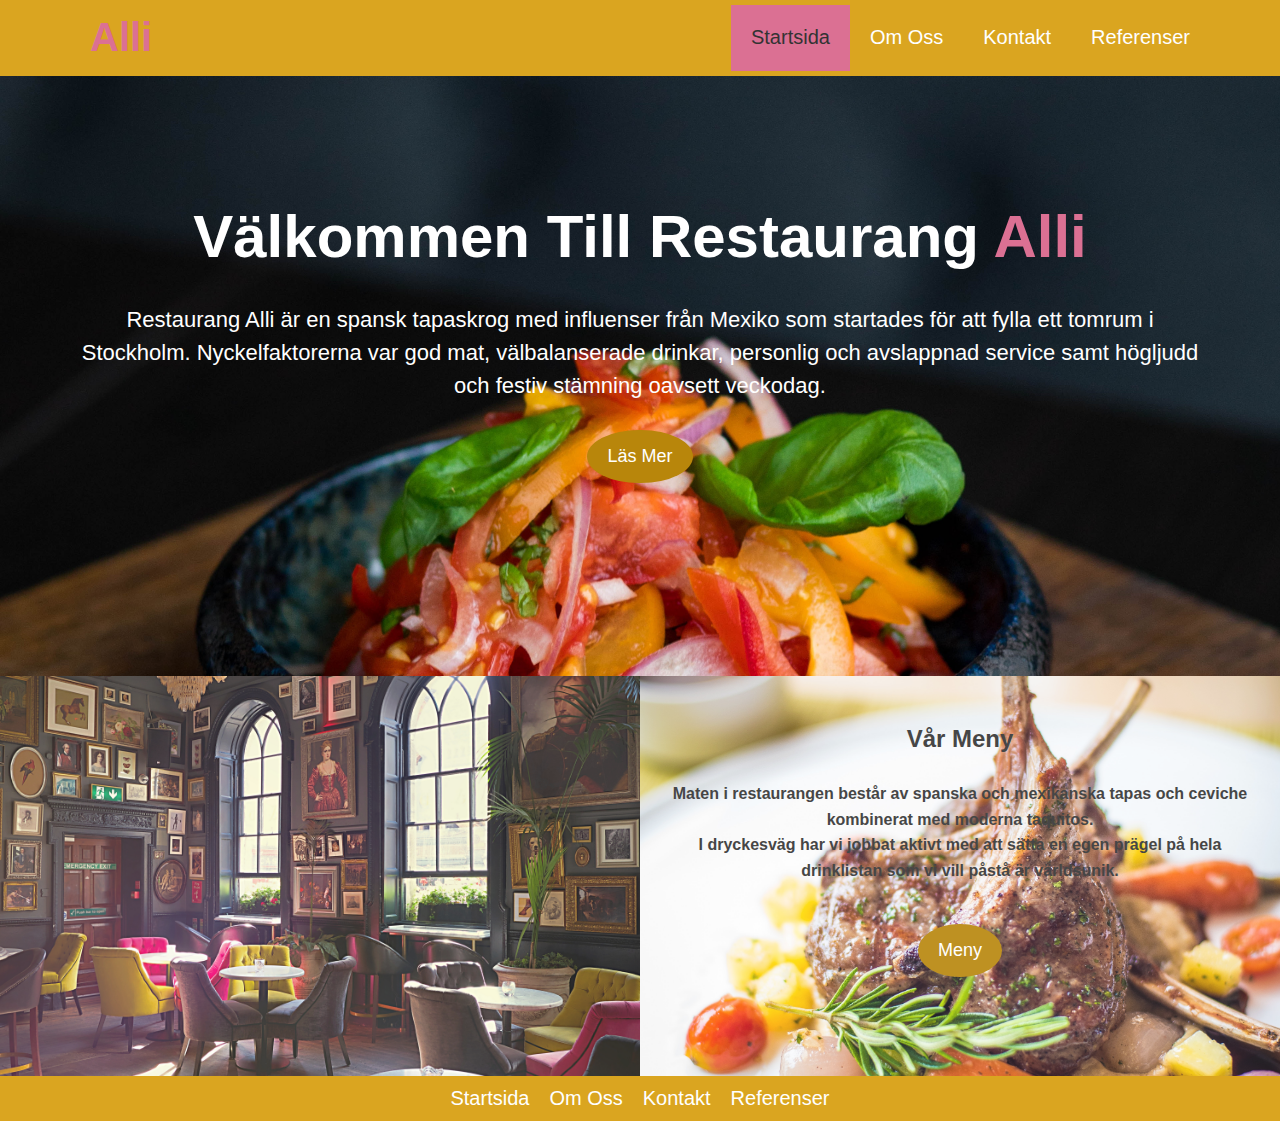
<file: index.html>
<!DOCTYPE html>
<html lang="en">
<head>
    <meta charset="UTF-8">
    <meta http-equiv="X-UA-Compatible" content="IE=edge">
    <meta name="description" content="Stockholms bästa Tapas">
    <meta name="keywords" content="restaurang, tapas, stockholm">
    <link rel="stylesheet" href="style.css">
    <meta name="viewport" content="width=device-width, initial-scale=1.0">
    <title>Restaurang Alli - Välkommen

    </title>
</head>
<body>
    <header>
        <nav id="navbar">
            <div class="container">
                <h1 class="logo"><a href="index.html"><span class="rubrik">Alli</span></a></h1>
                <ul>
                   <li><a class="this" href="index.html">Startsida</a></li>
                   <li><a href="about.html">Om Oss</a></li>
                   <li><a href="contact.html">Kontakt</a></li> 
                   <li><a href="references.html">Referenser</a></li>
                </ul>
            </div>
        </nav>

        <div id="showcase">
            <div class="container">
                <div class="showcase-content">
                    <h1>Välkommen Till Restaurang <span class="rubrik">Alli</span></h1> 
                    <p class="paramain">Restaurang Alli är en spansk tapaskrog med influenser från Mexiko som startades för att fylla ett tomrum i Stockholm. Nyckelfaktorerna var god mat, välbalanserade drinkar, personlig och avslappnad service samt högljudd och festiv stämning oavsett veckodag.</p>
                    <a class="btn" href="about.html">Läs Mer</a>  
                </div>
            </div>
        </div>
    </header>

    <section id="home-info" class="bg-primary">
        <div class="info-img"></div>
        <div class="info-content">
            <h2>Vår Meny</h2>
           <p> <strong> Maten i restaurangen består av spanska och mexikanska tapas och ceviche kombinerat med moderna taquitos. <br> I dryckesväg har vi jobbat aktivt med att sätta en egen prägel på hela drinklistan som vi vill påstå är världsunik.</strong></p>
              <a href="about.html" class="btn">Meny</a>
        </div>
    </section>

    <div class="clr"></div>

    <footer id="main-footer">
                <ul>
                   <li><a href="index.html">Startsida</a></li>
                   <li><a href="about.html">Om Oss</a></li>
                   <li><a href="contact.html">Kontakt</a></li> 
                   <li><a href="references.html">Referenser</a></li>
                </ul>
    </footer>
</body>
</html>
</file>
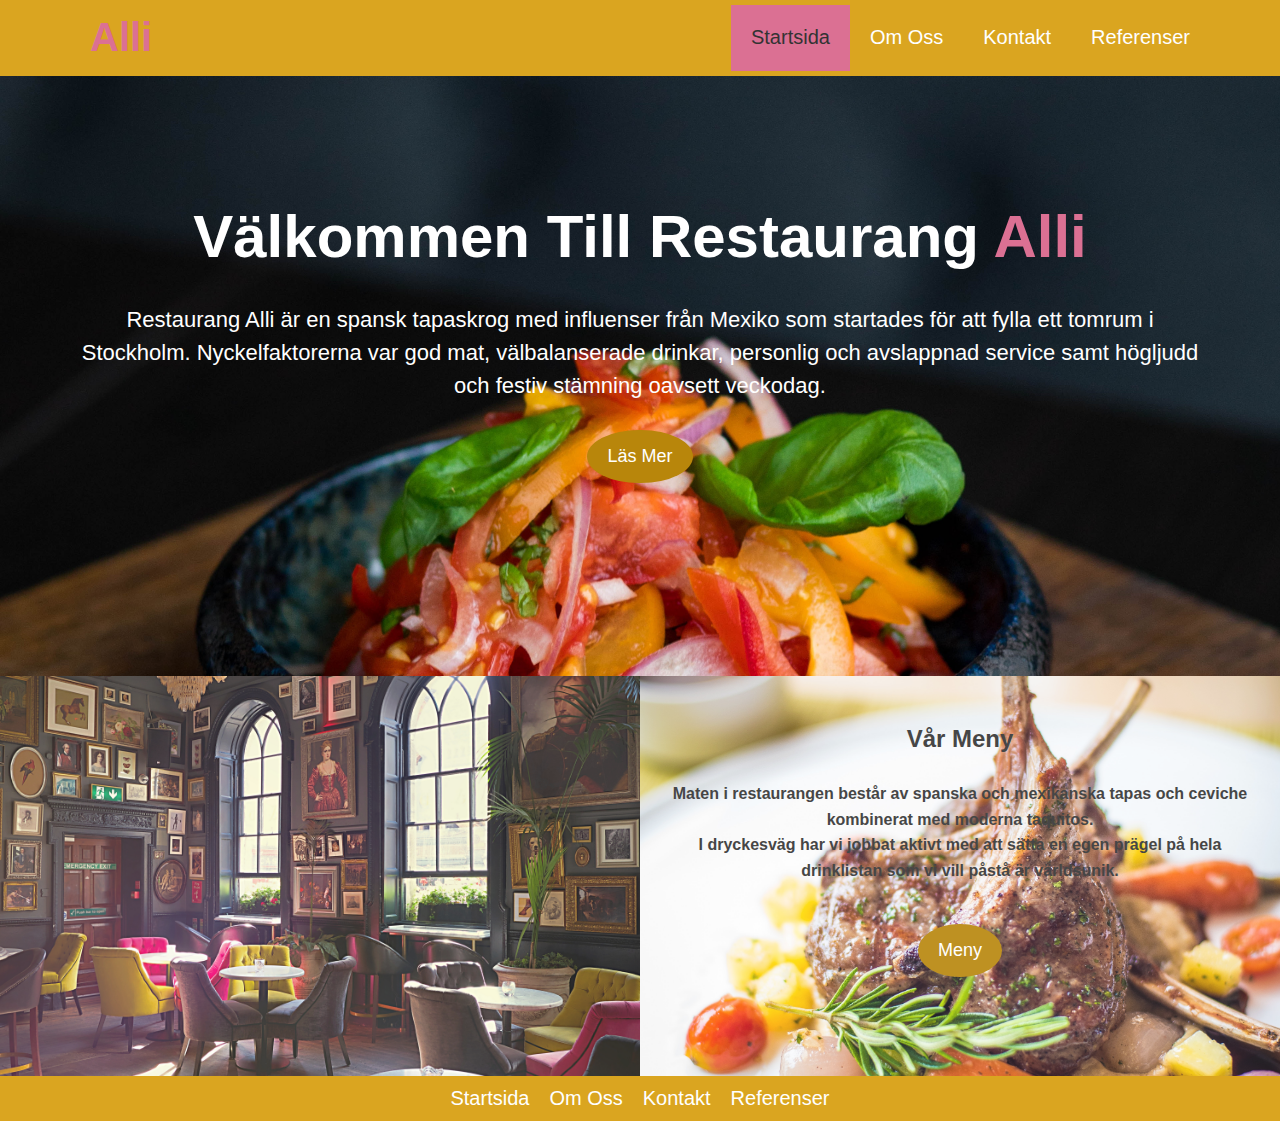
<file: img/index.html>
<!DOCTYPE html>
<html lang="en">
<head>
    <meta charset="UTF-8">
    <meta http-equiv="X-UA-Compatible" content="IE=edge">
    <meta name="description" content="Stockholms bästa Tapas">
    <meta name="keywords" content="restaurang, tapas, stockholm">
    <link rel="stylesheet" href="css/style.css">
    <meta name="viewport" content="width=device-width, initial-scale=1.0">
    <title>Restaurang Alli - Välkommen

    </title>
</head>
<body>
    <header>
        <nav id="navbar">
            <div class="container">
                <h1 class="logo"><a href="index.html"><span class="rubrik">Alli</span></a></h1>
                <ul>
                   <li><a class="this" href="index.html">Startsida</a></li>
                   <li><a href="about.html">Om Oss</a></li>
                   <li><a href="contact.html">Kontakt</a></li> 
                   <li><a href="references.html">Referenser</a></li>
                </ul>
            </div>
        </nav>

        <div id="showcase">
            <div class="container">
                <div class="showcase-content">
                    <h1>Välkommen Till Restaurang <span class="rubrik">Alli</span></h1> 
                    <p class="paramain">Restaurang Alli är en spansk tapaskrog med influenser från Mexiko som startades för att fylla ett tomrum i Stockholm. Nyckelfaktorerna var god mat, välbalanserade drinkar, personlig och avslappnad service samt högljudd och festiv stämning oavsett veckodag.</p>
                    <a class="btn" href="about.html">Läs Mer</a>  
                </div>
            </div>
        </div>
    </header>

    <section id="home-info" class="bg-primary">
        <div class="info-img"></div>
        <div class="info-content">
            <h2>Vår Meny</h2>
           <p> <strong> Maten i restaurangen består av spanska och mexikanska tapas och ceviche kombinerat med moderna taquitos. <br> I dryckesväg har vi jobbat aktivt med att sätta en egen prägel på hela drinklistan som vi vill påstå är världsunik.</strong></p>
              <a href="about.html" class="btn">Meny</a>
        </div>
    </section>

    <div class="clr"></div>

    <footer id="main-footer">
                <ul>
                   <li><a href="index.html">Startsida</a></li>
                   <li><a href="about.html">Om Oss</a></li>
                   <li><a href="contact.html">Kontakt</a></li> 
                   <li><a href="references.html">Referenser</a></li>
                </ul>
    </footer>
</body>
</html>
</file>
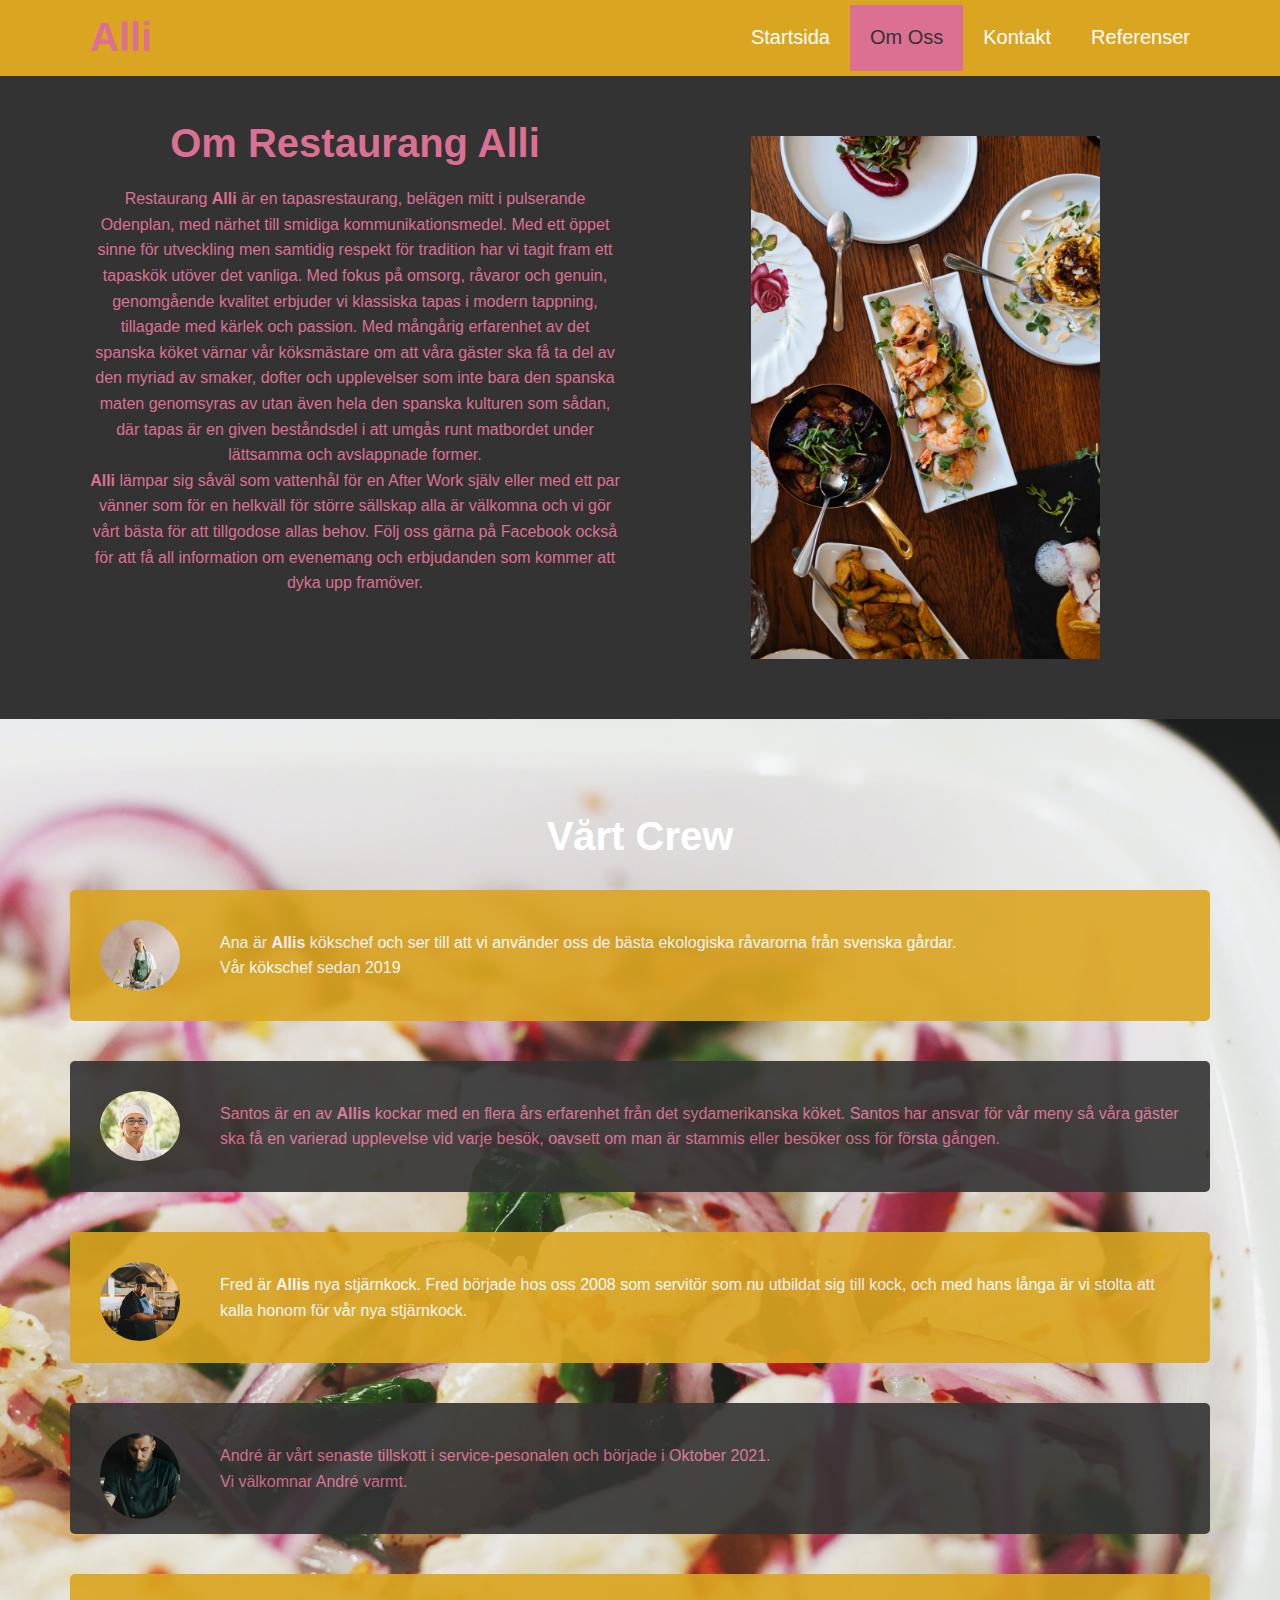
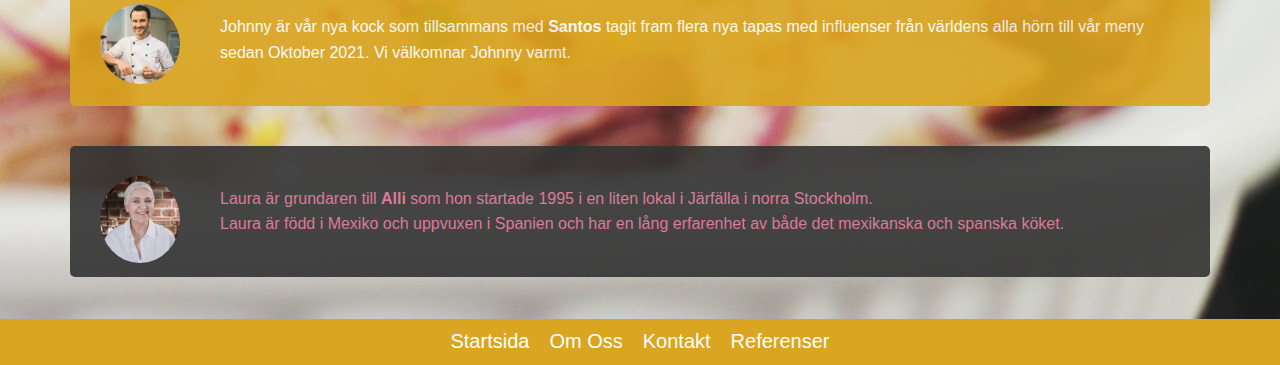
<file: about.html>
<!DOCTYPE html>
<html lang="en">
<head>
    <meta charset="UTF-8">
    <meta http-equiv="X-UA-Compatible" content="IE=edge">
    <meta name="description" content="Stockholms bästa Tapas">
    <meta name="keywords" content="restaurang, tapas, stockholm">
    <link rel="stylesheet" href="style.css">
    <meta name="viewport" content="width=device-width, initial-scale=1.0">
    <title>Restaurang Alli - Om Oss

    </title>
</head>
<body>
    <header>
       

        <nav id="navbar">
            <div class="container">
                <h1 class="logo"><a href="index.html"><span class="rubrik">Alli</span></a></h1>
                <ul>
                   <li><a href="index.html">Startsida</a></li>
                   <li><a class="this" href="about.html">Om Oss</a></li>
                   <li><a href="contact.html">Kontakt</a></li> 
                   <li><a href="references.html">Referenser</a></li>
                </ul>
            </div>
        </nav>

    </header>

    <section id="about-info" class="bg-grey py-3">
    <div class="container">
        <div class="info-left">
            <h1 class="l-heading">Om Restaurang Alli</h1>
            <p>Restaurang <strong>Alli</strong> är en tapasrestaurang, belägen mitt i pulserande Odenplan, med närhet till smidiga kommunikationsmedel. Med ett öppet sinne för utveckling men samtidig respekt för tradition har vi tagit fram ett tapaskök utöver det vanliga. Med fokus på omsorg, råvaror och genuin, genomgående kvalitet erbjuder vi klassiska tapas i modern tappning, tillagade med kärlek och passion.
                Med mångårig erfarenhet av det spanska köket värnar vår köksmästare om att våra gäster ska få ta del av den myriad av smaker, dofter och upplevelser som inte bara den spanska maten genomsyras av utan även hela den spanska kulturen som sådan, där tapas är en given beståndsdel i att umgås runt matbordet under lättsamma och avslappnade former.  
            <br><strong>Alli</strong> lämpar sig såväl som vattenhål för en After Work själv eller med ett par vänner som för en helkväll för större sällskap alla är välkomna och vi gör vårt bästa för att tillgodose allas behov. Följ oss gärna på Facebook också för att få all information om evenemang och erbjudanden som kommer att dyka upp framöver.</p>
        </div>
        <div class="info-right">
            <img src="\img\shrimps.jpg" alt="rest">
        </div>
    </div>
    </section>

    <div class="clr"></div>
    
    <section id="employees" class="py-3">
    <div class="container">
        <h2 class="l-heading">Vårt Crew</h2>

        <div class="staff bg-yellow">
            <img src="/img\staff2.jpg" alt="Sof">
            <p>Ana är <strong>Allis</strong> kökschef och ser till att vi använder oss de bästa ekologiska råvarorna från svenska gårdar. <br>Vår kökschef sedan 2019
            </p>
        </div>
        
        <div class="staff bg-grey">
            <img src="/img\staff1.jpg" alt="Jen">
            <p>Santos är en av <strong>Allis</strong> kockar med en flera års erfarenhet från det sydamerikanska köket. Santos har ansvar för vår meny så våra gäster ska få en varierad upplevelse vid varje besök, oavsett om man är stammis eller besöker oss för första gången. </p>
        </div>

        <div class="staff bg-yellow">
            <img src="/img\staff3.jpg" alt="Fel">
            <p>Fred är <strong>Allis</strong> nya stjärnkock. Fred började hos oss 2008 som servitör som nu utbildat sig till kock, och med hans långa är vi stolta att kalla honom för vår nya stjärnkock.</p>
        </div>

        <div class="staff bg-grey">
            <img src="/img\staff4.jpg" alt="Joh">
            <p>André är vårt senaste tillskott i service-pesonalen och började i Oktober 2021. <br>Vi välkomnar André varmt. </p>
        </div>

        <div class="staff bg-yellow">
            <img src="/img\staff5.jpg" alt="Lin">
            <p>Johnny är vår nya kock som tillsammans med <strong>Santos</strong> tagit fram flera nya tapas med influenser från världens alla hörn till vår meny sedan Oktober 2021. Vi välkomnar Johnny varmt.</p>
        </div>

        <div class="staff bg-grey">
            <img src="/img\staff62.jpg" alt="Shl">
            <p>Laura är grundaren till <strong>Alli</strong> som hon startade 1995 i en liten lokal i Järfälla i norra Stockholm. <br>Laura är född i Mexiko och uppvuxen i Spanien och har en lång erfarenhet av både det mexikanska och spanska köket.</p>
        </div>
    </div>
    </section>
     <div class="clr"></div>

    <footer id="main-footer">
        
                <ul>
                   <li><a href="index.html">Startsida</a></li>
                   <li><a href="about.html">Om Oss</a></li>
                   <li><a href="contact.html">Kontakt</a></li> 
                   <li><a href="references.html">Referenser</a></li>
                </ul>
    
    </footer>
</body>
</html>
</file>
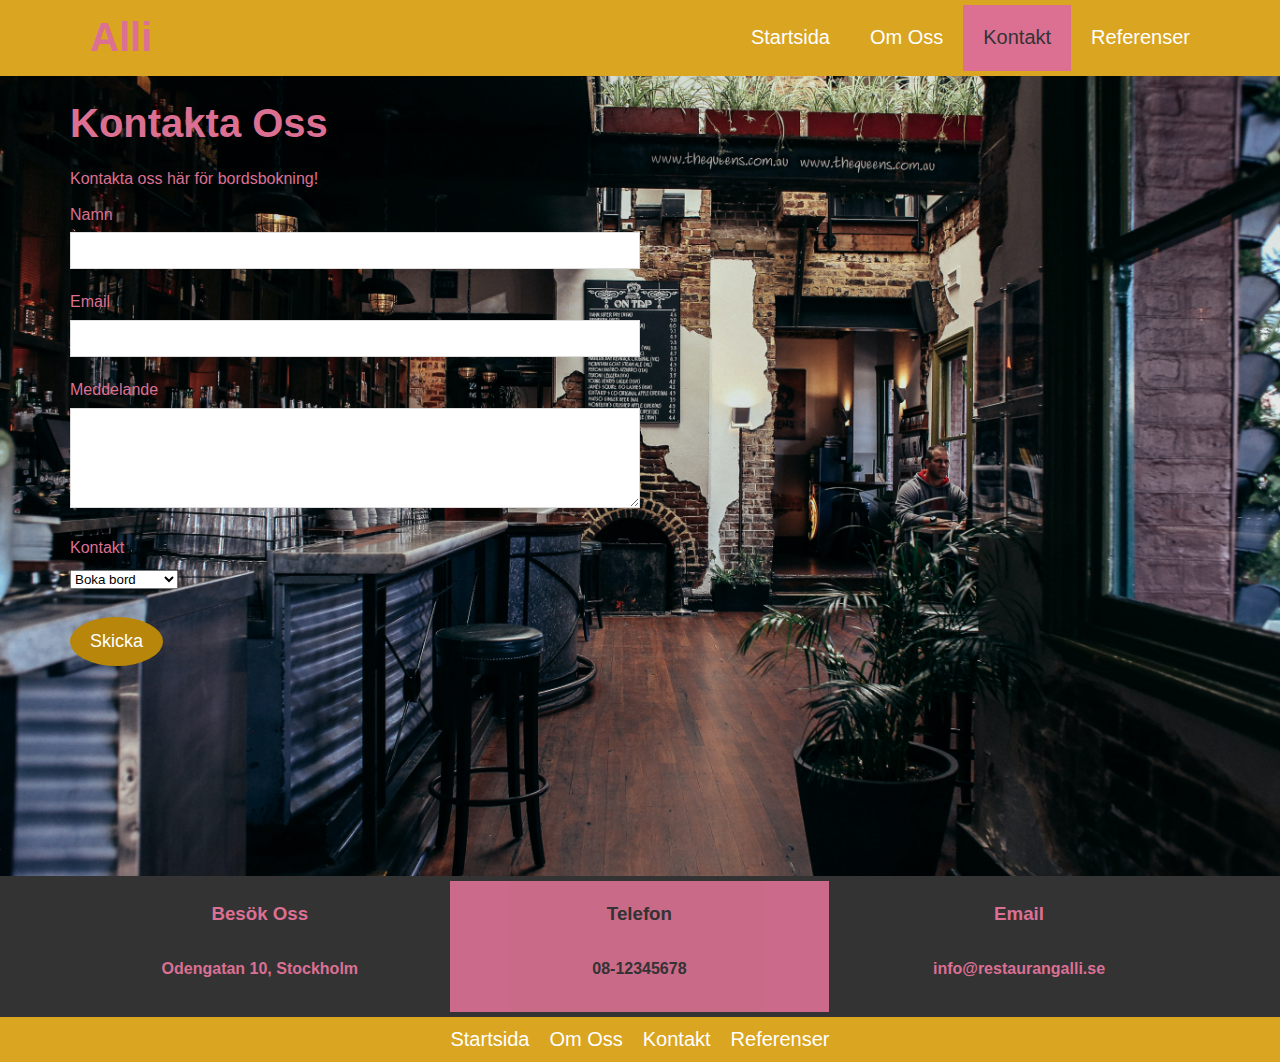
<file: contact.html>
<!DOCTYPE html>
<html lang="en">
<head>
    <meta charset="UTF-8">
    <meta http-equiv="X-UA-Compatible" content="IE=edge">
    <meta name="description" content="Stockholms bästa Tapas">
    <meta name="keywords" content="restaurang, tapas, stockholm">
    <link rel="stylesheet" href="style.css">
    <meta name="viewport" content="width=device-width, initial-scale=1.0">
    <title>Restaurang Alli - Kontakta Oss

    </title>
</head>
<body>
    <header>
        <nav id="navbar">
            <div class="container">
                <h1 class="logo"><a href="index.html"><span class="rubrik">Alli</span></a></h1>
                <ul>
                   <li><a href="index.html">Startsida</a></li>
                   <li><a href="about.html">Om Oss</a></li>
                   <li><a class="this" href="contact.html">Kontakt</a></li> 
                   <li><a href="references.html">Referenser</a></li>
                </ul>
            </div>
        </nav>
    </header>

    <section id="contact-info" class="bg-grey py-3">
        <div class="container">
            <div class="info-left">
                <!--<section id="contact" class="py-3">
                    <div class="container"> -->
                        <h1 class="l-heading">Kontakta Oss</h1>
                        <p>Kontakta oss här för bordsbokning!</p>
                        <form action="process.php">
                            <div class="form-group">
                                <label for="name">Namn</label>
                                <input type="text" name="name" id="name">
                            </div>
                            <div class="form-group">
                                <label for="email">Email</label>
                                <input type="email" name="email" id="email">
                            </div>
                            <div class="form-group">
                                <label for="message">Meddelande</label>
                                <textarea name="message" id="message"></textarea> 
                            </div>


                            <label for="contact-us">Kontakt</label>
                            <select name="contact-us" id="contact-us">
                                <option value="book">Boka bord</option>
                                <option value="work">Jobba hos oss</option>
                                <option value="rent">Abonnera</option>
                                <option value="other">Övriga frågor</option>
                    
                            </select>
                            <br>
                            <br>

                            <button type="submit" class="btn">Skicka</button>
                        </form>
                    
            </div>      
        </div>
    </section>

    <section id="contact" class="bg-grey">
        <div class="container">
            <div class="box bg-light">
                <h3>Besök Oss</h3>
                <p><strong>Odengatan 10, Stockholm</strong></p>
            </div>
            <div class="box bg-primary">
                <h3>Telefon</h3>
                <p><strong>08-12345678</strong></p>
            </div>
            <div class="box bg-light">
                <h3>Email</h3>
                <p><strong>info@restaurangalli.se</strong></p>
            </div>
        </div>
    </section>

    <div class="clr"></div>

    <footer id="main-footer">
                <ul>
                   <li><a href="index.html">Startsida</a></li>
                   <li><a href="about.html">Om Oss</a></li>
                   <li><a href="contact.html">Kontakt</a></li> 
                   <li><a href="references.html">Referenser</a></li>
                </ul>
    </footer>
</body>
</html>
</file>
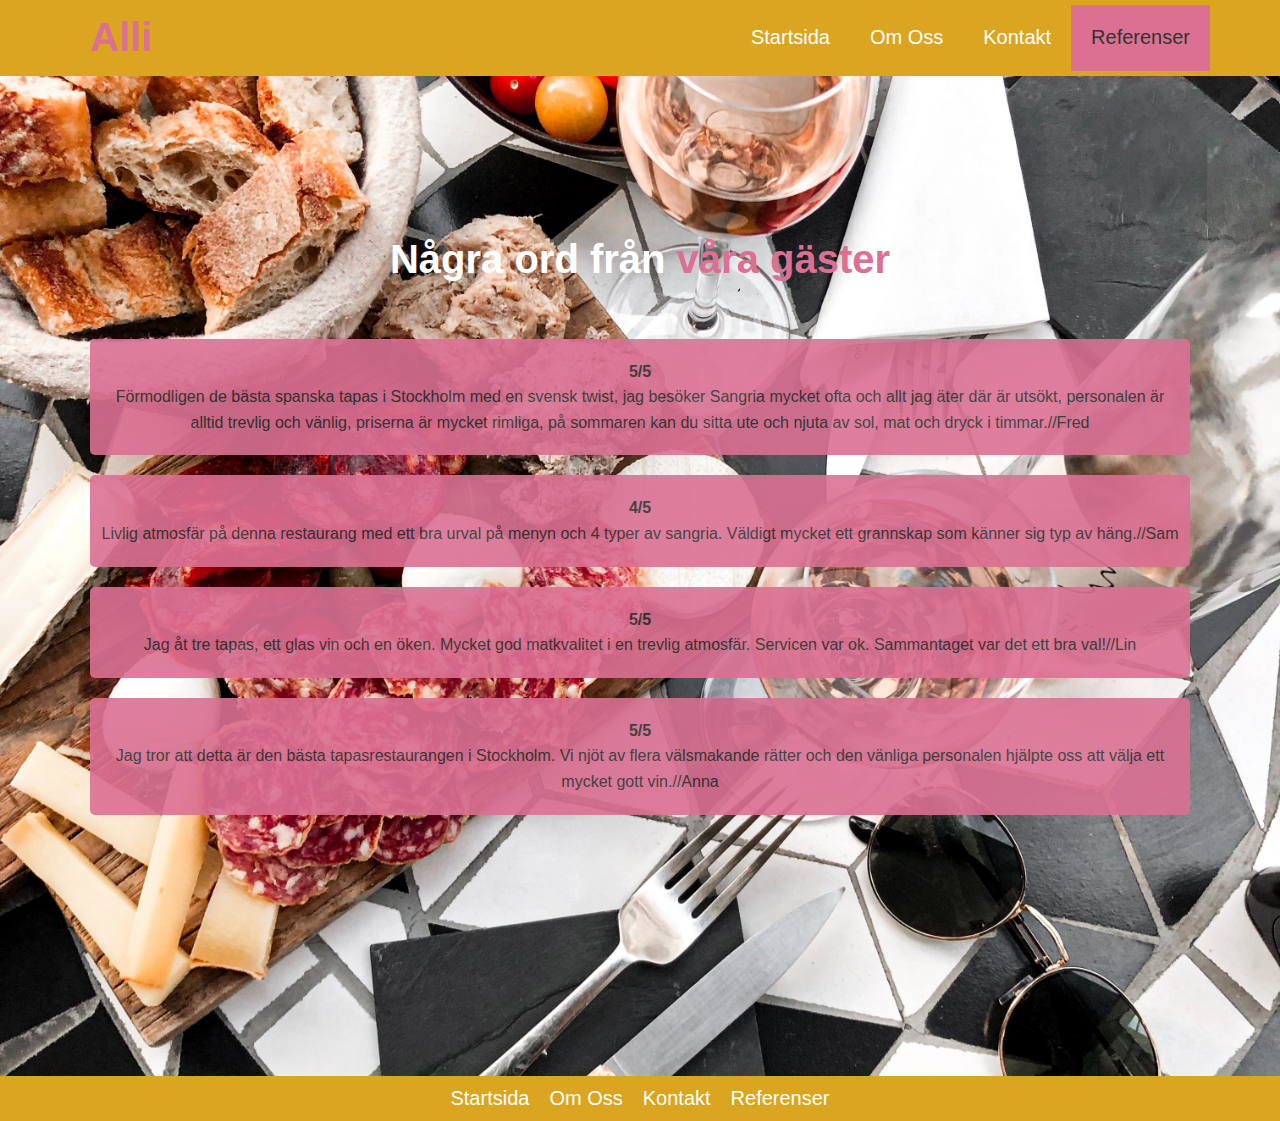
<file: references.html>
<!DOCTYPE html>
<html lang="en">
<head>
    <meta charset="UTF-8">
    <meta http-equiv="X-UA-Compatible" content="IE=edge">
    <meta name="description" content="Stockholms bästa Tapas">
    <meta name="keywords" content="restaurang, tapas, stockholm">
    <link rel="stylesheet" href="style.css">
    <meta name="viewport" content="width=device-width, initial-scale=1.0">
    <title>Restaurang Alli - Referenser</title>
</head>
<body>
    <header>
        <nav id="navbar">
            <div class="container">
                <h1 class="logo"><a href="index.html"><span class="rubrik">Alli</span></a></h1>
                <ul>
                   <li><a href="index.html">Startsida</a></li>
                   <li><a  href="about.html">Om Oss</a></li>
                   <li><a href="contact.html">Kontakt</a></li> 
                   <li><a class="this" href="references.html">Referenser</a></li>
                </ul>
            </div>
        </nav>
    </header>

    <div class="clr"></div>
    
    <section id="references" class="bg-yellow py-3">
        <div class="container">
            <h2 class="l-heading">Några ord från <span class="rubrik"> våra gäster</span></h2><br>

        <div class="references-grades bg-primary">
            <p><strong>5/5</strong> <br>Förmodligen de bästa spanska tapas i Stockholm med en svensk twist, jag besöker Sangria mycket ofta och allt jag äter där är utsökt, personalen är alltid trevlig och vänlig, priserna är mycket rimliga, på sommaren kan du sitta ute och njuta av sol, mat och dryck i timmar.//Fred
            </p>
        </div>

        <div class="references-grades bg-primary"> 
            <p><strong> 4/5 </strong> <br>Livlig atmosfär på denna restaurang med ett bra urval på menyn och 4 typer av sangria. Väldigt mycket ett grannskap som känner sig typ av häng.//Sam 
            </p>
        </div>

        <div class="references-grades bg-primary">
            <p> <strong>5/5</strong> <br> Jag åt tre tapas, ett glas vin och en öken. Mycket god matkvalitet i en trevlig atmosfär. Servicen var ok. Sammantaget var det ett bra val!//Lin
            </p>
        </div>

        <div class="references-grades bg-primary">
            
            <p><strong>5/5</strong> <br> Jag tror att detta är den bästa tapasrestaurangen i Stockholm. Vi njöt av flera välsmakande rätter och den vänliga personalen hjälpte oss att välja ett mycket gott vin.//Anna 
            </p>
        </div>
        </div>
        </section>

        <div class="clr"></div>

    <footer id="main-footer">
                <ul>
                   <li><a href="index.html">Startsida</a></li>
                   <li><a href="about.html">Om Oss</a></li>
                   <li><a href="contact.html">Kontakt</a></li> 
                   <li><a href="references.html">Referenser</a></li>
                </ul>
    </footer>
</body>
</html>
</file>
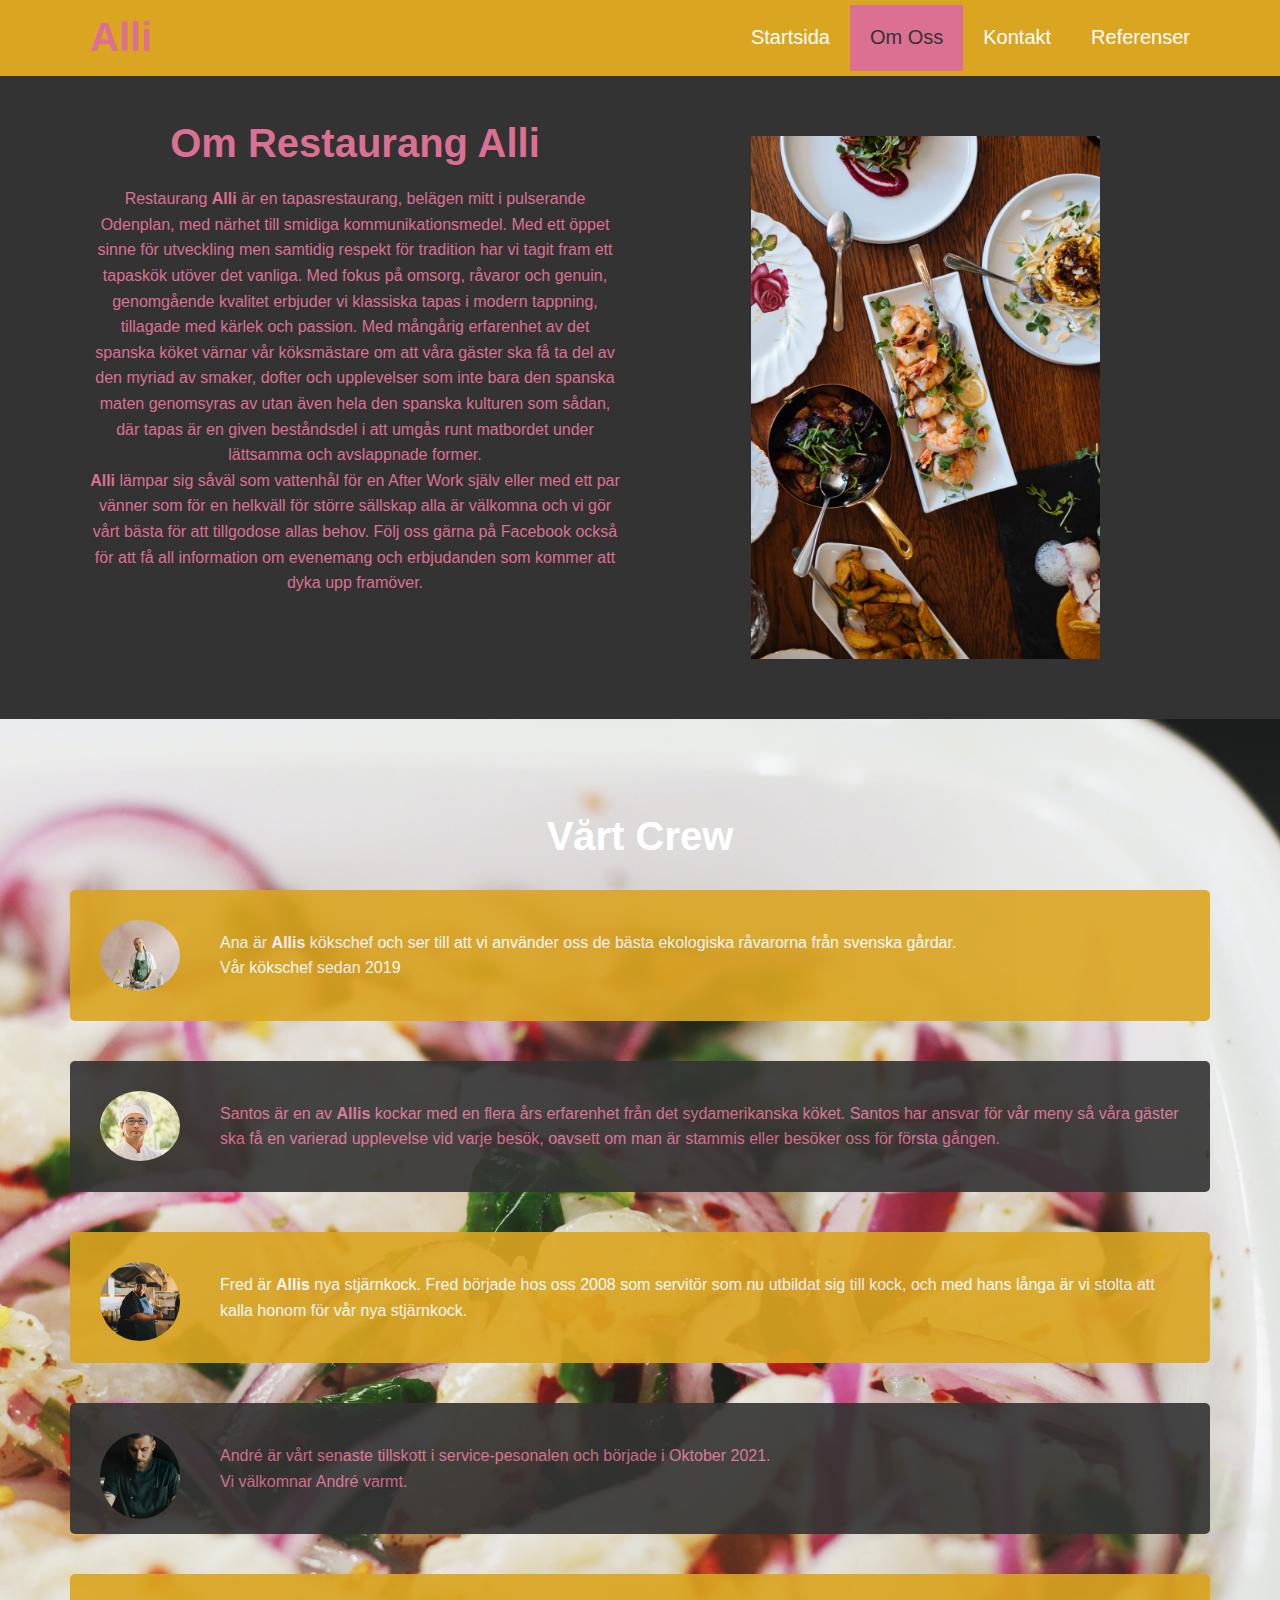
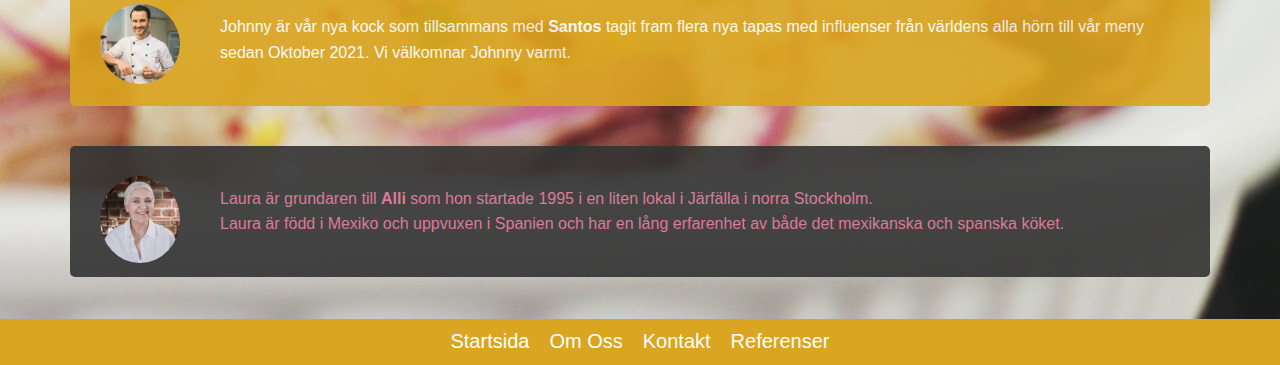
<file: img/about.html>
<!DOCTYPE html>
<html lang="en">
<head>
    <meta charset="UTF-8">
    <meta http-equiv="X-UA-Compatible" content="IE=edge">
    <meta name="description" content="Stockholms bästa Tapas">
    <meta name="keywords" content="restaurang, tapas, stockholm">
    <link rel="stylesheet" href="css/style.css">
    <meta name="viewport" content="width=device-width, initial-scale=1.0">
    <title>Restaurang Alli - Om Oss

    </title>
</head>
<body>
    <header>
       

        <nav id="navbar">
            <div class="container">
                <h1 class="logo"><a href="index.html"><span class="rubrik">Alli</span></a></h1>
                <ul>
                   <li><a href="index.html">Startsida</a></li>
                   <li><a class="this" href="about.html">Om Oss</a></li>
                   <li><a href="contact.html">Kontakt</a></li> 
                   <li><a href="references.html">Referenser</a></li>
                </ul>
            </div>
        </nav>

    </header>

    <section id="about-info" class="bg-grey py-3">
    <div class="container">
        <div class="info-left">
            <h1 class="l-heading">Om Restaurang Alli</h1>
            <p>Restaurang <strong>Alli</strong> är en tapasrestaurang, belägen mitt i pulserande Odenplan, med närhet till smidiga kommunikationsmedel. Med ett öppet sinne för utveckling men samtidig respekt för tradition har vi tagit fram ett tapaskök utöver det vanliga. Med fokus på omsorg, råvaror och genuin, genomgående kvalitet erbjuder vi klassiska tapas i modern tappning, tillagade med kärlek och passion.
                Med mångårig erfarenhet av det spanska köket värnar vår köksmästare om att våra gäster ska få ta del av den myriad av smaker, dofter och upplevelser som inte bara den spanska maten genomsyras av utan även hela den spanska kulturen som sådan, där tapas är en given beståndsdel i att umgås runt matbordet under lättsamma och avslappnade former.  
            <br><strong>Alli</strong> lämpar sig såväl som vattenhål för en After Work själv eller med ett par vänner som för en helkväll för större sällskap alla är välkomna och vi gör vårt bästa för att tillgodose allas behov. Följ oss gärna på Facebook också för att få all information om evenemang och erbjudanden som kommer att dyka upp framöver.</p>
        </div>
        <div class="info-right">
            <img src="\img\shrimps.jpg" alt="rest">
        </div>
    </div>
    </section>

    <div class="clr"></div>
    
    <section id="employees" class="py-3">
    <div class="container">
        <h2 class="l-heading">Vårt Crew</h2>

        <div class="staff bg-yellow">
            <img src="/img\staff2.jpg" alt="Sof">
            <p>Ana är <strong>Allis</strong> kökschef och ser till att vi använder oss de bästa ekologiska råvarorna från svenska gårdar. <br>Vår kökschef sedan 2019
            </p>
        </div>
        
        <div class="staff bg-grey">
            <img src="/img\staff1.jpg" alt="Jen">
            <p>Santos är en av <strong>Allis</strong> kockar med en flera års erfarenhet från det sydamerikanska köket. Santos har ansvar för vår meny så våra gäster ska få en varierad upplevelse vid varje besök, oavsett om man är stammis eller besöker oss för första gången. </p>
        </div>

        <div class="staff bg-yellow">
            <img src="/img\staff3.jpg" alt="Fel">
            <p>Fred är <strong>Allis</strong> nya stjärnkock. Fred började hos oss 2008 som servitör som nu utbildat sig till kock, och med hans långa är vi stolta att kalla honom för vår nya stjärnkock.</p>
        </div>

        <div class="staff bg-grey">
            <img src="/img\staff4.jpg" alt="Joh">
            <p>André är vårt senaste tillskott i service-pesonalen och började i Oktober 2021. <br>Vi välkomnar André varmt. </p>
        </div>

        <div class="staff bg-yellow">
            <img src="/img\staff5.jpg" alt="Lin">
            <p>Johnny är vår nya kock som tillsammans med <strong>Santos</strong> tagit fram flera nya tapas med influenser från världens alla hörn till vår meny sedan Oktober 2021. Vi välkomnar Johnny varmt.</p>
        </div>

        <div class="staff bg-grey">
            <img src="/img\staff62.jpg" alt="Shl">
            <p>Laura är grundaren till <strong>Alli</strong> som hon startade 1995 i en liten lokal i Järfälla i norra Stockholm. <br>Laura är född i Mexiko och uppvuxen i Spanien och har en lång erfarenhet av både det mexikanska och spanska köket.</p>
        </div>
    </div>
    </section>
     <div class="clr"></div>

    <footer id="main-footer">
        
                <ul>
                   <li><a href="index.html">Startsida</a></li>
                   <li><a href="about.html">Om Oss</a></li>
                   <li><a href="contact.html">Kontakt</a></li> 
                   <li><a href="references.html">Referenser</a></li>
                </ul>
    
    </footer>
</body>
</html>
</file>
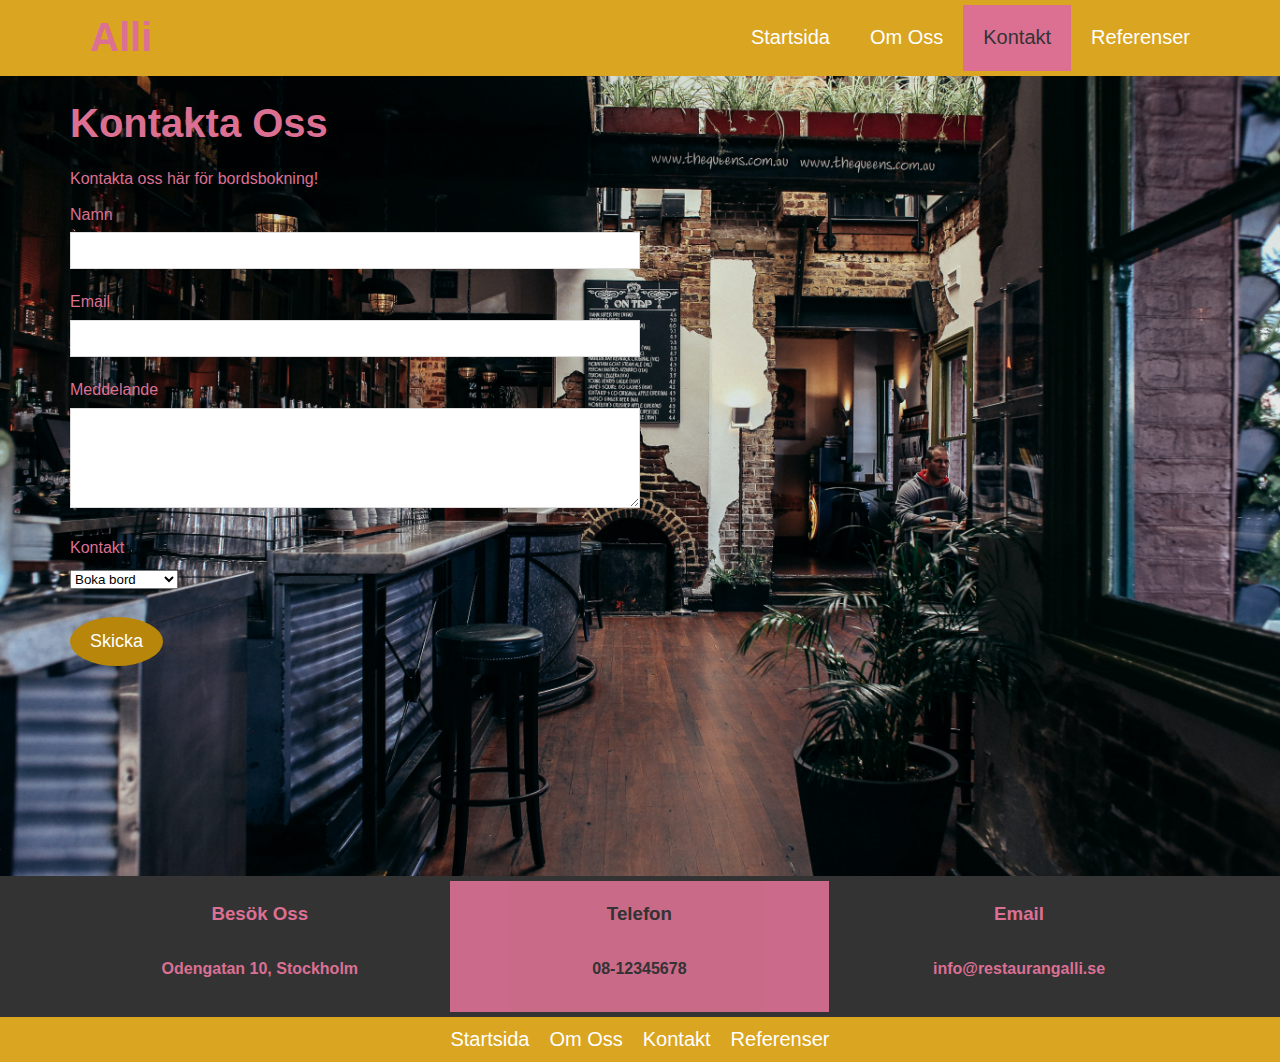
<file: img/contact.html>
<!DOCTYPE html>
<html lang="en">
<head>
    <meta charset="UTF-8">
    <meta http-equiv="X-UA-Compatible" content="IE=edge">
    <meta name="description" content="Stockholms bästa Tapas">
    <meta name="keywords" content="restaurang, tapas, stockholm">
    <link rel="stylesheet" href="css/style.css">
    <meta name="viewport" content="width=device-width, initial-scale=1.0">
    <title>Restaurang Alli - Kontakta Oss

    </title>
</head>
<body>
    <header>
        <nav id="navbar">
            <div class="container">
                <h1 class="logo"><a href="index.html"><span class="rubrik">Alli</span></a></h1>
                <ul>
                   <li><a href="index.html">Startsida</a></li>
                   <li><a href="about.html">Om Oss</a></li>
                   <li><a class="this" href="contact.html">Kontakt</a></li> 
                   <li><a href="references.html">Referenser</a></li>
                </ul>
            </div>
        </nav>
    </header>

    <section id="contact-info" class="bg-grey py-3">
        <div class="container">
            <div class="info-left">
                <!--<section id="contact" class="py-3">
                    <div class="container"> -->
                        <h1 class="l-heading">Kontakta Oss</h1>
                        <p>Kontakta oss här för bordsbokning!</p>
                        <form action="process.php">
                            <div class="form-group">
                                <label for="name">Namn</label>
                                <input type="text" name="name" id="name">
                            </div>
                            <div class="form-group">
                                <label for="email">Email</label>
                                <input type="email" name="email" id="email">
                            </div>
                            <div class="form-group">
                                <label for="message">Meddelande</label>
                                <textarea name="message" id="message"></textarea> 
                            </div>


                            <label for="contact-us">Kontakt</label>
                            <select name="contact-us" id="contact-us">
                                <option value="book">Boka bord</option>
                                <option value="work">Jobba hos oss</option>
                                <option value="rent">Abonnera</option>
                                <option value="other">Övriga frågor</option>
                    
                            </select>
                            <br>
                            <br>

                            <button type="submit" class="btn">Skicka</button>
                        </form>
                    
            </div>      
        </div>
    </section>

    <section id="contact" class="bg-grey">
        <div class="container">
            <div class="box bg-light">
                <h3>Besök Oss</h3>
                <p><strong>Odengatan 10, Stockholm</strong></p>
            </div>
            <div class="box bg-primary">
                <h3>Telefon</h3>
                <p><strong>08-12345678</strong></p>
            </div>
            <div class="box bg-light">
                <h3>Email</h3>
                <p><strong>info@restaurangalli.se</strong></p>
            </div>
        </div>
    </section>

    <div class="clr"></div>

    <footer id="main-footer">
                <ul>
                   <li><a href="index.html">Startsida</a></li>
                   <li><a href="about.html">Om Oss</a></li>
                   <li><a href="contact.html">Kontakt</a></li> 
                   <li><a href="references.html">Referenser</a></li>
                </ul>
    </footer>
</body>
</html>
</file>
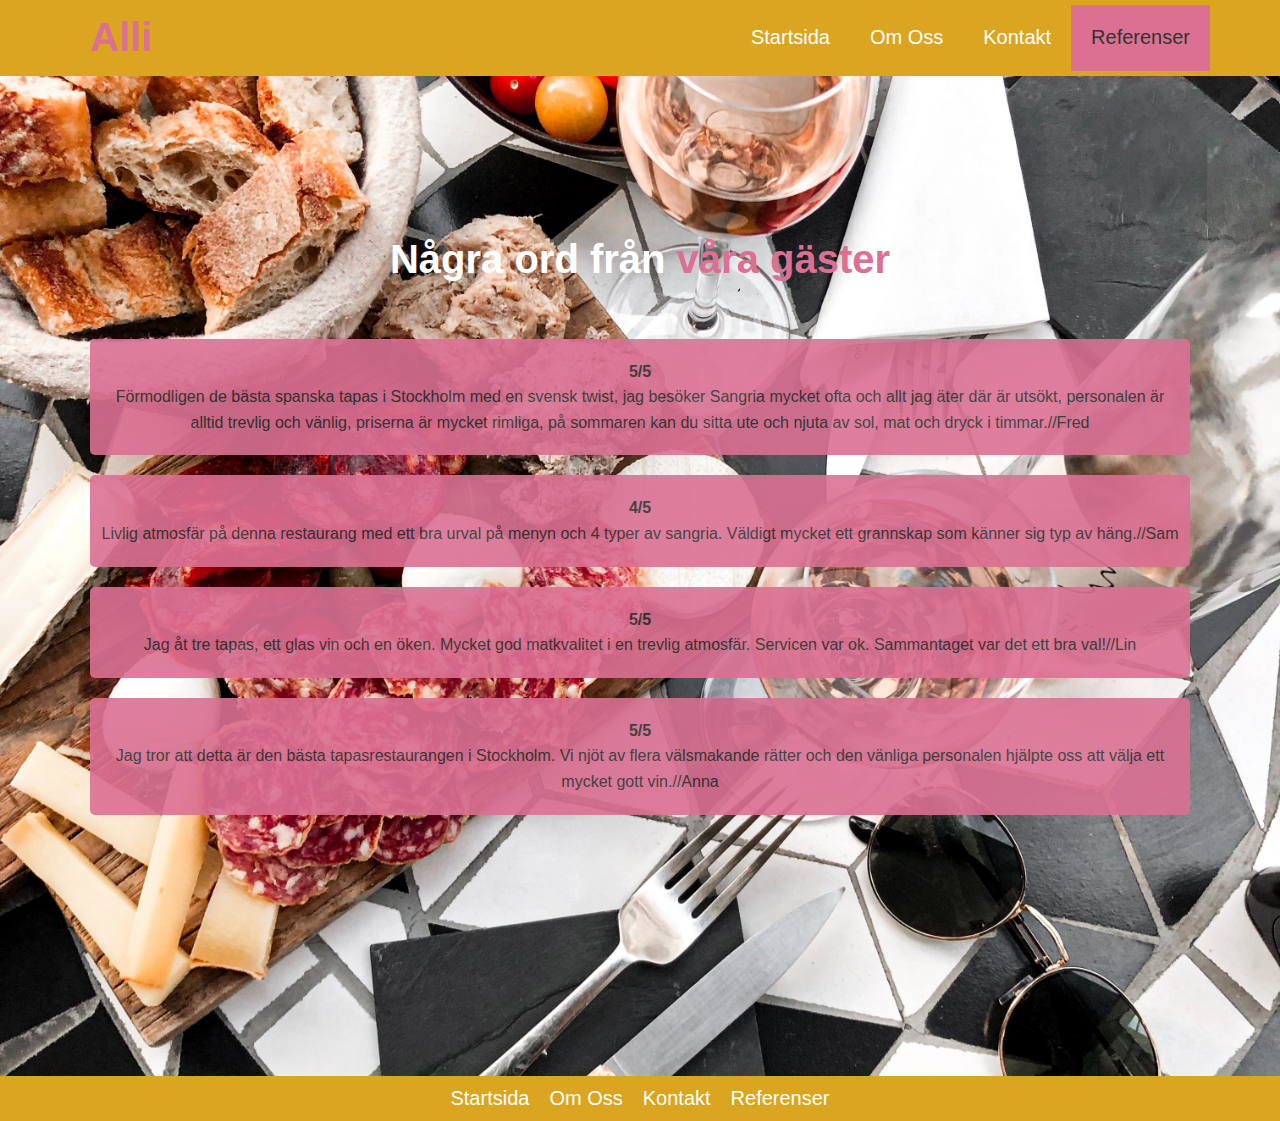
<file: img/references.html>
<!DOCTYPE html>
<html lang="en">
<head>
    <meta charset="UTF-8">
    <meta http-equiv="X-UA-Compatible" content="IE=edge">
    <meta name="description" content="Stockholms bästa Tapas">
    <meta name="keywords" content="restaurang, tapas, stockholm">
    <link rel="stylesheet" href="css/style.css">
    <meta name="viewport" content="width=device-width, initial-scale=1.0">
    <title>Restaurang Alli - Referenser</title>
</head>
<body>
    <header>
        <nav id="navbar">
            <div class="container">
                <h1 class="logo"><a href="index.html"><span class="rubrik">Alli</span></a></h1>
                <ul>
                   <li><a href="index.html">Startsida</a></li>
                   <li><a  href="about.html">Om Oss</a></li>
                   <li><a href="contact.html">Kontakt</a></li> 
                   <li><a class="this" href="references.html">Referenser</a></li>
                </ul>
            </div>
        </nav>
    </header>

    <div class="clr"></div>
    
    <section id="references" class="bg-yellow py-3">
        <div class="container">
            <h2 class="l-heading">Några ord från <span class="rubrik"> våra gäster</span></h2><br>

        <div class="references-grades bg-primary">
            <p><strong>5/5</strong> <br>Förmodligen de bästa spanska tapas i Stockholm med en svensk twist, jag besöker Sangria mycket ofta och allt jag äter där är utsökt, personalen är alltid trevlig och vänlig, priserna är mycket rimliga, på sommaren kan du sitta ute och njuta av sol, mat och dryck i timmar.//Fred
            </p>
        </div>

        <div class="references-grades bg-primary"> 
            <p><strong> 4/5 </strong> <br>Livlig atmosfär på denna restaurang med ett bra urval på menyn och 4 typer av sangria. Väldigt mycket ett grannskap som känner sig typ av häng.//Sam 
            </p>
        </div>

        <div class="references-grades bg-primary">
            <p> <strong>5/5</strong> <br> Jag åt tre tapas, ett glas vin och en öken. Mycket god matkvalitet i en trevlig atmosfär. Servicen var ok. Sammantaget var det ett bra val!//Lin
            </p>
        </div>

        <div class="references-grades bg-primary">
            
            <p><strong>5/5</strong> <br> Jag tror att detta är den bästa tapasrestaurangen i Stockholm. Vi njöt av flera välsmakande rätter och den vänliga personalen hjälpte oss att välja ett mycket gott vin.//Anna 
            </p>
        </div>
        </div>
        </section>

        <div class="clr"></div>

    <footer id="main-footer">
                <ul>
                   <li><a href="index.html">Startsida</a></li>
                   <li><a href="about.html">Om Oss</a></li>
                   <li><a href="contact.html">Kontakt</a></li> 
                   <li><a href="references.html">Referenser</a></li>
                </ul>
    </footer>
</body>
</html>
</file>
<file: style.css>
/* Reset, all content */
*{
    margin: 0;
    padding: 0;
    box-sizing: border-box;
}

/*Main Styling */
html,body{
    font-family:'Trebuchet MS', 'Lucida Sans Unicode', 'Lucida Grande', 'Lucida Sans', Arial, sans-serif;
    line-height: 1.6em;
}

/* Links */
a{
    color: black;
    text-decoration: none;
}

/* Spacing between h1s, h2s, h3s */
h1, h2, h3 {
    padding-bottom: 20px;
}

p{
    margin: 10px 0;
}

/* Utility Klasser */
.container{
    margin: auto;
    max-width: 1200px;
    overflow: auto;
    padding: 5px 30px;
}

/*Rubrik-class for "Alli" & the pink*/
.rubrik{
    color: palevioletred;
}

/*p in showcase*/
.paramain {
    font-size: 22px;
}

.btn{
    display: inline-block;
    font-size: 18px;
    color: white;
    background: darkgoldenrod;
    padding: 14px 20px;
    border: none;
    border-radius: 50%;
    cursor: pointer;
}

.btn:hover{
    background: palevioletred;
    color: #333;
}

.bg-grey {
    background: #333;
    color: palevioletred;
}

.bg-yellow {
    background: goldenrod;
    color: white;
}

.bg-primary {
    color: #333;
    background: palevioletred;
    opacity: 0.9;
}

.clr{
    clear: both;
}

.l-heading {
    font-size: 40px;
}

/* Padding y-axels */
.py-3 { padding: 30px; }

/* Navbar*/
#navbar {
    justify-content: center;
    background: goldenrod;
    color: #fff;
    overflow: auto;
    font-size: 20px;
}

/*Navbar text-color*/
#navbar a {
    color: white;
}

/*Navbar (Alli) */
#navbar h1{
    float: left;
    padding: 20px;
}

 /*Navbar list, contact, about... */
#navbar ul {
    list-style: none;
    float: right;
}

/*Navbar Horisontal*/
#navbar ul li{
    float: left;
}

#navbar ul li a{
    display: block;
    padding: 20px;
    text-align: center;
}

/*Navbar hover, this-side*/
#navbar ul li a:hover,
#navbar ul li a.this {
    background: palevioletred;
    color: #333;
}



/* Showcase - background */
#showcase{
    background: url('img/kalltapas.jpg') no-repeat
    center center/cover;
    height: 600px;
}

/*ID-showcase + class content*/
#showcase .showcase-content{
    color: #fff;
    text-align: center;
    padding-top: 120px;
}
 /*Showcase h1 (rubrik)*/
#showcase .showcase-content h1{
    font-size: 60px;
    line-height: 1.2em;   
}

#showcase .showcase-content p{
    padding-bottom: 18px;
    line-height: 1.5em;
}

/*Home Info*/
#home-info{
    height: 400px;
}

#home-info .info-img {
    float: left;
    width: 50%;
    background: url('img/restaurant.jpg') no-repeat
    center center/cover;
    min-height: 100%;
}

#home-info .info-content{
    float: right;
    width: 50%;
    background: url('img/lammracks.jpg') no-repeat
    center center/cover;
    height: 100%;
    text-align: center;
    padding: 50px 30px;
    overflow: hidden;

} 

#home-info .info-content p{
    padding-bottom: 30px;
}

/* ABOUT INFO */
#about-info .info-right {
    float: right;
    width: 50%;
    min-height: 100%;
}

#about-info .info-right img {
    display: block;
    margin: auto;
    width: 70%;
    padding: 25px;
}

#about-info .info-left{
    float: left;
    text-align: center;
    align-items: center;
    width: 50%;
    min-height: 100%;
    padding: 20px;
}

/*Contact*/
#contact-info{
    background: url('img/resbuild.jpg') no-repeat
    center center/cover;
    height: 800px;
}

#contact-info .info-right {
    float: right;
    width: 50%;
    min-height: 100%;
}

#contact-info .info-right img{
    display: block;
    margin: auto;
    width: 70%;
}

#contact-info .info-left{
    float:left;
    width: 50%;
    min-height: 100%;
}

/* Features-Contact */
.box{
    float: left;
    width: 33.3%;
    text-align: center;
    padding: 20px;
}

/* Staff */
#employees {
    height: 1200px;
    background: url('img/ceviche.jpg') no-repeat
    center center/cover;
    padding-top: 100px;
}

#employees h2{
    color: white;
    text-align: center;
    padding-bottom: 40px;
}

#employees .staff {
    padding: 30px;
    margin-bottom: 40px;
    border-radius: 5px;
    opacity: 0.9;
}

#employees .staff img{
    width: 80px;
    float: left;
    margin-right: 40px;
    border-radius: 50%;
}

/* Contact Form */
#contact-info .form-group{
    margin-bottom: 20px;
}

#contact-info label{
    display: block;
    margin-bottom: 5px;
}

#contact-info input,
#contact-info textarea {
    width: 100%;
    padding: 10px;
    border: 1px #ddd solid;
}

#contact-info textarea {
    height: 100px;
}

#contact-info input:focus,
#contact-info textarea:focus {
    outline: none;
    border-color: palevioletred;
}

/*Refences */
#references{
background: url('img/chark.jpg') no-repeat
    center center/cover;
    height: 1000px;
}

#references .l-heading{
    text-align: center;
    margin-top: 12%;
}

#references .references-grades{
    padding: 10px 10px;
    margin: 20px;
    border-radius: 5px;
    text-align: center;
}

/* Footer */
#main-footer{
    display: flex;
    align-items: center;
    justify-content: center;
    flex-wrap: nowrap;
    background: goldenrod;
    color: #fff;
    overflow: auto;
    font-size: 20px;
}

#main-footer a{
    color: #fff;
}

#main-footer ul{
    display: flex;
    align-items: center;
    text-align: center;
}

#main-footer ul li{
    display: flex;
    justify-content: space-evenly;
    list-style: none;
}

#main-footer ul li a{
    display: block;
    padding: 10px;
    text-align: center;
}

/*Navbar footer hover, this-side*/
#main-footer ul li a:hover,
#main-footer ul li a.this {
    background: palevioletred;
    color: #333;
}
</file>
<file: img/css/style.css>
/* Reset, all content */
*{
    margin: 0;
    padding: 0;
    box-sizing: border-box;
}

/*Main Styling */
html,body{
    font-family:'Trebuchet MS', 'Lucida Sans Unicode', 'Lucida Grande', 'Lucida Sans', Arial, sans-serif;
    line-height: 1.6em;
}

/* Links */
a{
    color: black;
    text-decoration: none;
}

/* Spacing between h1s, h2s, h3s */
h1, h2, h3 {
    padding-bottom: 20px;
}

p{
    margin: 10px 0;
}

/* Utility Klasser */
.container{
    margin: auto;
    max-width: 1200px;
    overflow: auto;
    padding: 5px 30px;
}

/*Rubrik-class for "Alli" & the pink*/
.rubrik{
    color: palevioletred;
}

/*p in showcase*/
.paramain {
    font-size: 22px;
}

.btn{
    display: inline-block;
    font-size: 18px;
    color: white;
    background: darkgoldenrod;
    padding: 14px 20px;
    border: none;
    border-radius: 50%;
    cursor: pointer;
}

.btn:hover{
    background: palevioletred;
    color: #333;
}

.bg-grey {
    background: #333;
    color: palevioletred;
}

.bg-yellow {
    background: goldenrod;
    color: white;
}

.bg-primary {
    color: #333;
    background: palevioletred;
    opacity: 0.9;
}

.clr{
    clear: both;
}

.l-heading {
    font-size: 40px;
}

/* Padding y-axels */
.py-3 { padding: 30px; }

/* Navbar*/
#navbar {
    justify-content: center;
    background: goldenrod;
    color: #fff;
    overflow: auto;
    font-size: 20px;
}

/*Navbar text-color*/
#navbar a {
    color: white;
}

/*Navbar (Alli) */
#navbar h1{
    float: left;
    padding: 20px;
}

 /*Navbar list, contact, about... */
#navbar ul {
    list-style: none;
    float: right;
}

/*Navbar Horisontal*/
#navbar ul li{
    float: left;
}

#navbar ul li a{
    display: block;
    padding: 20px;
    text-align: center;
}

/*Navbar hover, this-side*/
#navbar ul li a:hover,
#navbar ul li a.this {
    background: palevioletred;
    color: #333;
}



/* Showcase - background */
#showcase{
    background: url('../kalltapas.jpg') no-repeat
    center center/cover;
    height: 600px;
}

/*ID-showcase + class content*/
#showcase .showcase-content{
    color: #fff;
    text-align: center;
    padding-top: 120px;
}
 /*Showcase h1 (rubrik)*/
#showcase .showcase-content h1{
    font-size: 60px;
    line-height: 1.2em;   
}

#showcase .showcase-content p{
    padding-bottom: 18px;
    line-height: 1.5em;
}

/*Home Info*/
#home-info{
    height: 400px;
}

#home-info .info-img {
    float: left;
    width: 50%;
    background: url('../restaurant.jpg') no-repeat
    center center/cover;
    min-height: 100%;
}

#home-info .info-content{
    float: right;
    width: 50%;
    background: url('../lammracks.jpg') no-repeat
    center center/cover;
    height: 100%;
    text-align: center;
    padding: 50px 30px;
    overflow: hidden;

} 

#home-info .info-content p{
    padding-bottom: 30px;
}

/* ABOUT INFO */
#about-info .info-right {
    float: right;
    width: 50%;
    min-height: 100%;
}

#about-info .info-right img {
    display: block;
    margin: auto;
    width: 70%;
    padding: 25px;
}

#about-info .info-left{
    float: left;
    text-align: center;
    align-items: center;
    width: 50%;
    min-height: 100%;
    padding: 20px;
}

/*Contact*/
#contact-info{
    background: url('../resbuild.jpg') no-repeat
    center center/cover;
    height: 800px;
}

#contact-info .info-right {
    float: right;
    width: 50%;
    min-height: 100%;
}

#contact-info .info-right img{
    display: block;
    margin: auto;
    width: 70%;
}

#contact-info .info-left{
    float:left;
    width: 50%;
    min-height: 100%;
}

/* Features-Contact */
.box{
    float: left;
    width: 33.3%;
    text-align: center;
    padding: 20px;
}

/* Staff */
#employees {
    height: 1200px;
    background: url('../ceviche.jpg') no-repeat
    center center/cover;
    padding-top: 100px;
}

#employees h2{
    color: white;
    text-align: center;
    padding-bottom: 40px;
}

#employees .staff {
    padding: 30px;
    margin-bottom: 40px;
    border-radius: 5px;
    opacity: 0.9;
}

#employees .staff img{
    width: 80px;
    float: left;
    margin-right: 40px;
    border-radius: 50%;
}

/* Contact Form */
#contact-info .form-group{
    margin-bottom: 20px;
}

#contact-info label{
    display: block;
    margin-bottom: 5px;
}

#contact-info input,
#contact-info textarea {
    width: 100%;
    padding: 10px;
    border: 1px #ddd solid;
}

#contact-info textarea {
    height: 100px;
}

#contact-info input:focus,
#contact-info textarea:focus {
    outline: none;
    border-color: palevioletred;
}

/*Refences */
#references{
background: url('../chark.jpg') no-repeat
    center center/cover;
    height: 1000px;
}

#references .l-heading{
    text-align: center;
    margin-top: 12%;
}

#references .references-grades{
    padding: 10px 10px;
    margin: 20px;
    border-radius: 5px;
    text-align: center;
}

/* Footer */
#main-footer{
    display: flex;
    align-items: center;
    justify-content: center;
    flex-wrap: nowrap;
    background: goldenrod;
    color: #fff;
    overflow: auto;
    font-size: 20px;
}

#main-footer a{
    color: #fff;
}

#main-footer ul{
    display: flex;
    align-items: center;
    text-align: center;
}

#main-footer ul li{
    display: flex;
    justify-content: space-evenly;
    list-style: none;
}

#main-footer ul li a{
    display: block;
    padding: 10px;
    text-align: center;
}

/*Navbar footer hover, this-side*/
#main-footer ul li a:hover,
#main-footer ul li a.this {
    background: palevioletred;
    color: #333;
}
</file>
